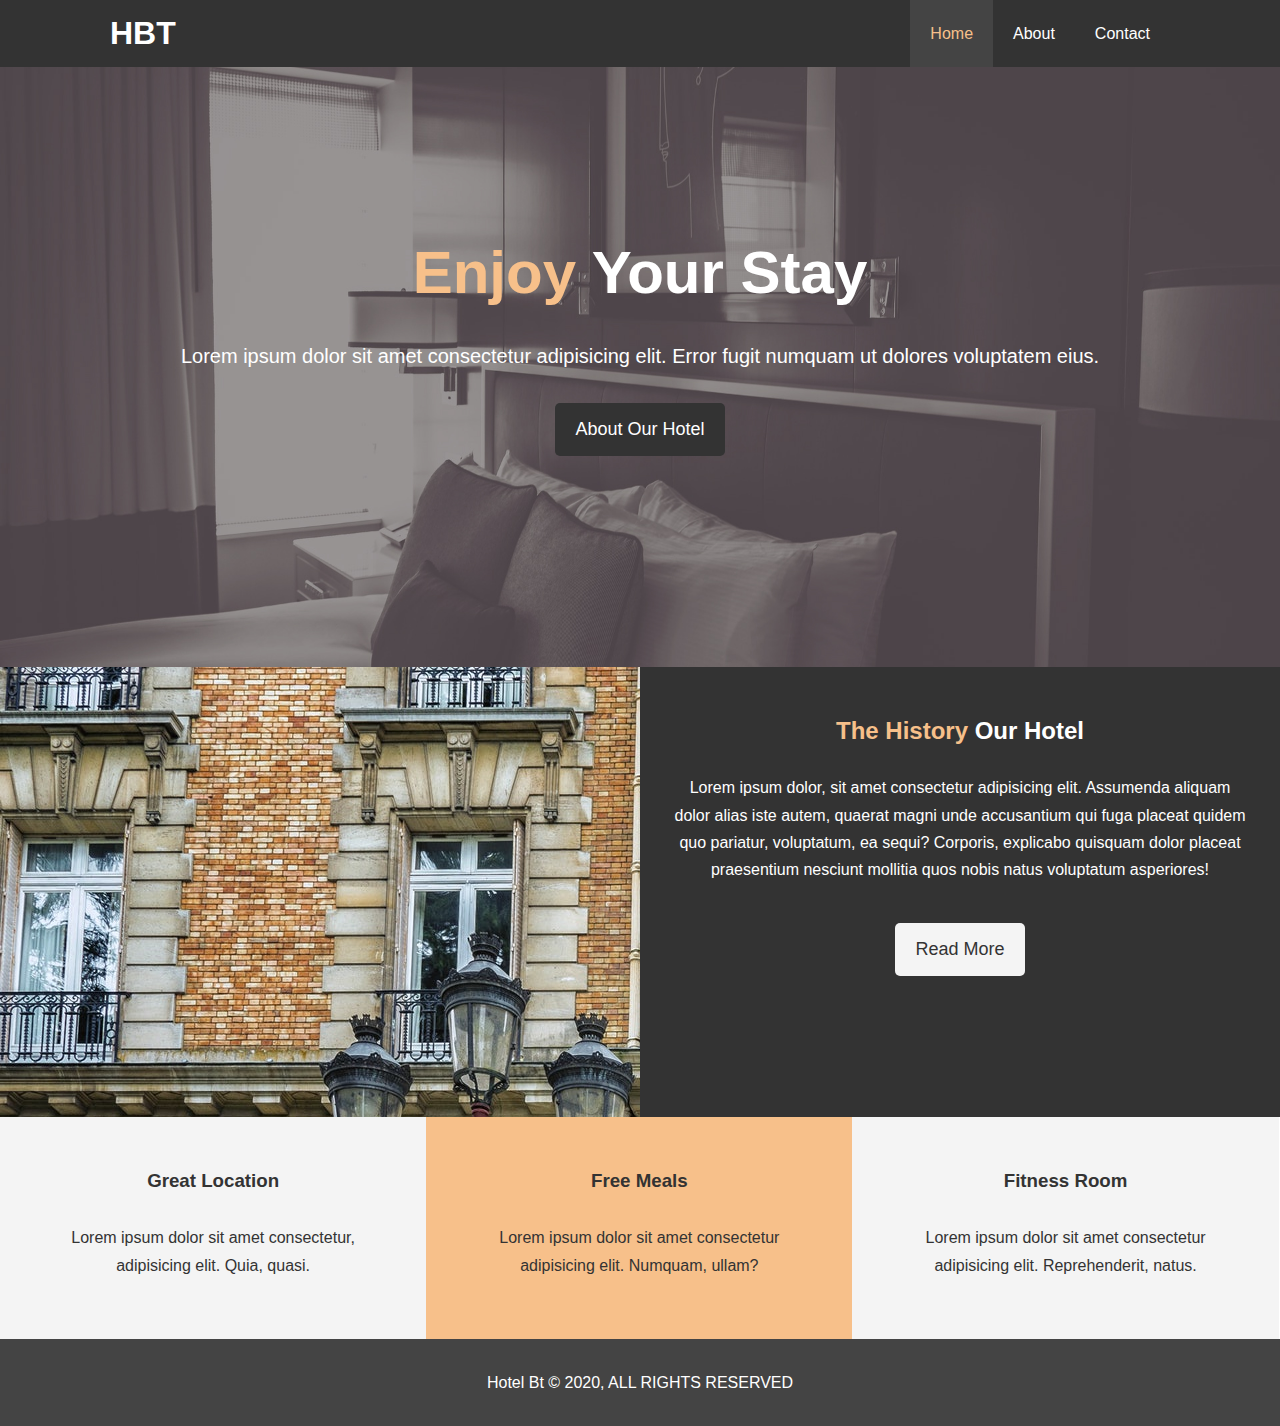
<file: index.html>
<!DOCTYPE html>
<html lang="en">

<head>
    <meta charset="UTF-8">
    <meta name="viewport" content="width=device-width, initial-scale=1.0">
    <meta name="description" content="Welcome to the most extraordinary hotel in boston Massachusetts">
    <meta name="Keywords" content="hotel,boston hotel,new england hotel">
    <link rel="stylesheet" href="https://use.fontawesome.com/releases/v5.6.1/css/all.css" integrity="sha384-gfdkjb5BdAXd+lj+gudLWI+BXq4IuLW5IT+brZEZsLFm++aCMlF1V92rMkPaX4PP" crossorigin="anonymous">
    <link rel="stylesheet" href="./css/style.css">
    <link rel="stylesheet" media="screen and (max-width: 760px)" href="./css/mobile.css">
    <title>Hotel BT</title>
</head>

<body>
    <header>
        <nav id="navbar">

            <div class="container">

                <h1 class="logo"><a href="index.html">HBT</a></h1>
                <ul>

                    <li><a class="current" href="index.html">Home</a></li>
                    <li><a href="About.html">About</a></li>
                    <li><a href="Contact.html">Contact</a></li>

                </ul>

            </div>

        </nav>

        <div id="showcase">

            <div class="container">

                <div class="showcase-content">

                    <h1><span class="text-primary">Enjoy</span> Your Stay</h1>

                    <p class="lead">
                        Lorem ipsum dolor sit amet consectetur adipisicing elit. Error fugit numquam ut dolores
                        voluptatem eius.
                    </p>

                    <a class="btn" href="about.html">About Our Hotel</a>

                </div>
            </div>
        </div>
    </header>

    <section id="home-info" class="bg-dark">
        <div class="info-img"></div>
        <div class="info-content">
            <h2><span class="text-primary">The History</span> Our Hotel</h2>
            <p>
                Lorem ipsum dolor, sit amet consectetur adipisicing elit. Assumenda aliquam dolor alias iste autem,
                quaerat magni unde accusantium qui fuga placeat quidem quo pariatur, voluptatum, ea sequi? Corporis,
                explicabo quisquam dolor placeat praesentium nesciunt mollitia quos nobis natus voluptatum asperiores!
            </p>

            <a href="about.html" class="btn btn-light">Read More</a>
        </div>
    </section>

    <section id="features">
        <div class="box bg-light">
            <i class="fas fa-hotel fa-3x"></i>
            <h3>Great Location</h3>
            <p>Lorem ipsum dolor sit amet consectetur, adipisicing elit. Quia, quasi.</p>
        </div>
        <div class="box bg-primary">
            <i class="fas fa-utensils fa-3x"></i>
            <h3>Free Meals</h3>
            <p>Lorem ipsum dolor sit amet consectetur adipisicing elit. Numquam, ullam?</p>
        </div>
        <div class="box bg-light">
            <i class="fas fa-dumbbell fa-3x"></i>
            <h3>Fitness Room</h3>
            <p>Lorem ipsum dolor sit amet consectetur adipisicing elit. Reprehenderit, natus.</p>
        </div>
    </section>

    <div class="clr"></div>

    <footer id="main-footer">
        <p>Hotel Bt &copy; 2020, ALL RIGHTS RESERVED</p>
    </footer>
</body>

</html>
</file>
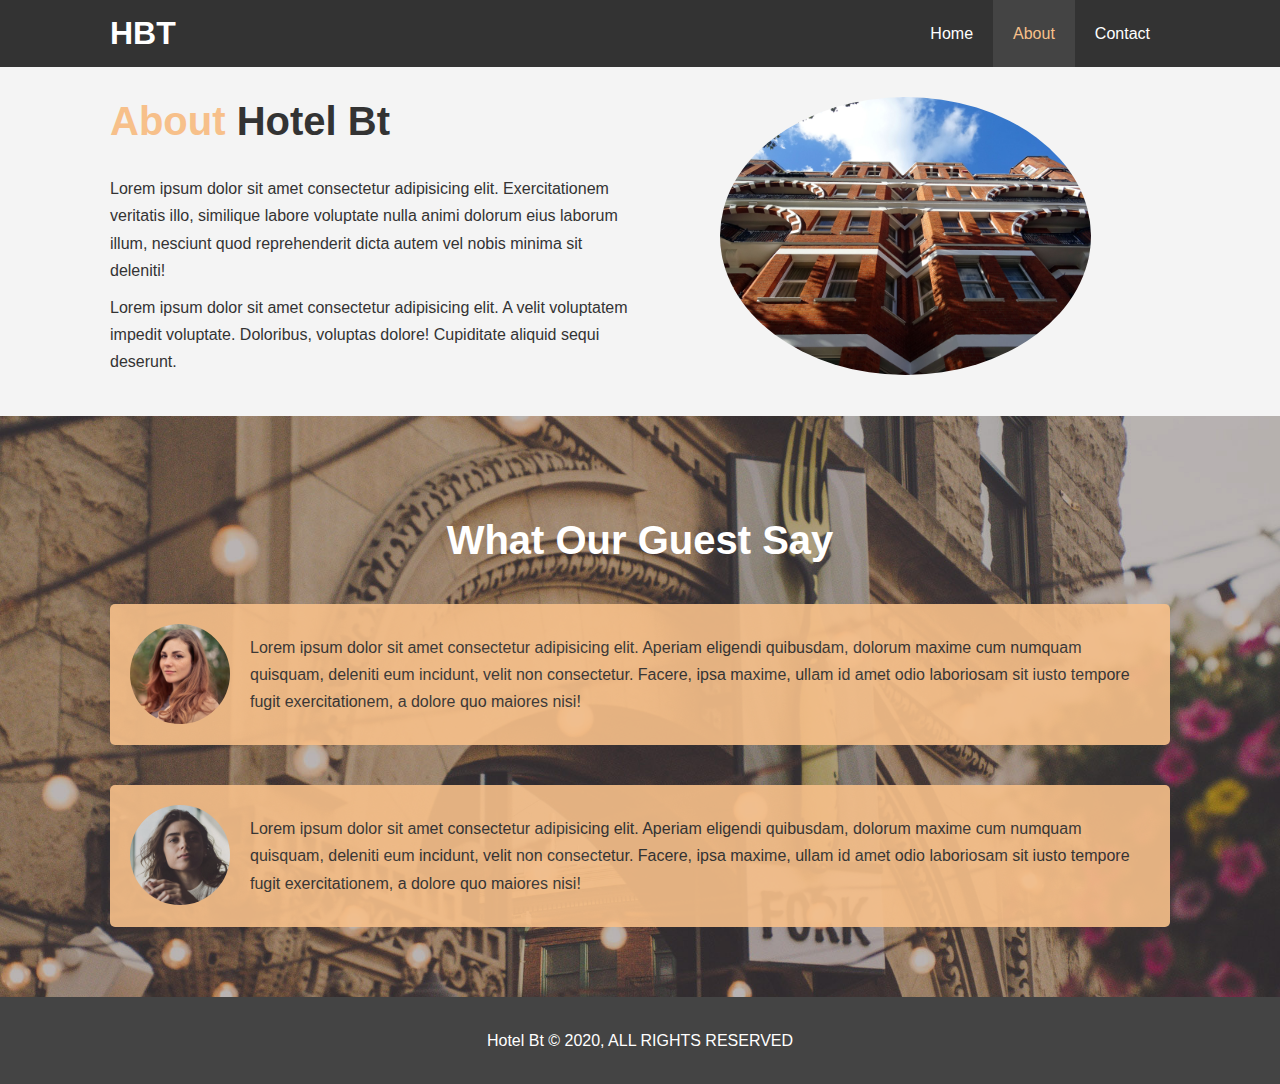
<file: about.html>
<!DOCTYPE html>
<html lang="en">

<head>
    <meta charset="UTF-8">
    <meta name="viewport" content="width=device-width, initial-scale=1.0">
    <meta name="description" content="Welcome to the most extraordinary hotel in boston Massachusetts">
    <meta name="Keywords" content="hotel,boston hotel,new england hotel">
    <link rel="stylesheet" href="./css/style.css">
    <link rel="stylesheet" media="screen and (max-width: 760px)" href="./css/mobile.css">

    <title>About</title>
</head>

<body>
    <header>
        <nav id="navbar">

            <div class="container">

                <h1 class="logo"><a href="index.html">HBT</a></h1>
                <ul>

                    <li><a href="index.html">Home</a></li>
                    <li><a class="current" href="About.html">About</a></li>
                    <li><a href="Contact.html">Contact</a></li>

                </ul>

            </div>

        </nav>

    </header>

    <section id="about-info" class="bg-light py-3">

        <div class="container">

            <div class="info-left">

                <h1 class="l-heading"><span class="text-primary">About</span> Hotel Bt</h1>

                <p>
                    Lorem ipsum dolor sit amet consectetur adipisicing elit. Exercitationem veritatis illo, similique
                    labore voluptate nulla animi dolorum eius laborum illum, nesciunt quod reprehenderit dicta autem vel
                    nobis minima sit deleniti!
                </p>

                <p>
                    Lorem ipsum dolor sit amet consectetur adipisicing elit. A velit voluptatem impedit voluptate.
                    Doloribus, voluptas dolore! Cupiditate aliquid sequi deserunt.
                </p>

            </div>

            <div class="info-right">
                <img src="./img/photo-2.jpg" alt="">
            </div>

        </div>

    </section>

    <div class="clr"></div>

    <section id="testimonials" class="py-3">

        <div class="container">

            <h2 class="l-heading">What Our Guest Say</h2>

            <div class="testimonial bg-primary">
                <img src="./img/person-1.jpg" alt="">
                <p>
                    Lorem ipsum dolor sit amet consectetur adipisicing elit. Aperiam eligendi quibusdam, dolorum maxime
                    cum numquam quisquam, deleniti eum incidunt, velit non consectetur. Facere, ipsa maxime, ullam id
                    amet odio laboriosam sit iusto tempore fugit exercitationem, a dolore quo maiores nisi!
                </p>
            </div>

            <div class="testimonial bg-primary">
                <img src="./img/person-2.jpg" alt="">
                <p>
                    Lorem ipsum dolor sit amet consectetur adipisicing elit. Aperiam eligendi quibusdam, dolorum maxime
                    cum numquam quisquam, deleniti eum incidunt, velit non consectetur. Facere, ipsa maxime, ullam id
                    amet odio laboriosam sit iusto tempore fugit exercitationem, a dolore quo maiores nisi!
                </p>
            </div>
        </div>


       
    </section>


    <footer id="main-footer">
        <p>Hotel Bt &copy; 2020, ALL RIGHTS RESERVED</p>
    </footer>
</body>

</html>
</file>
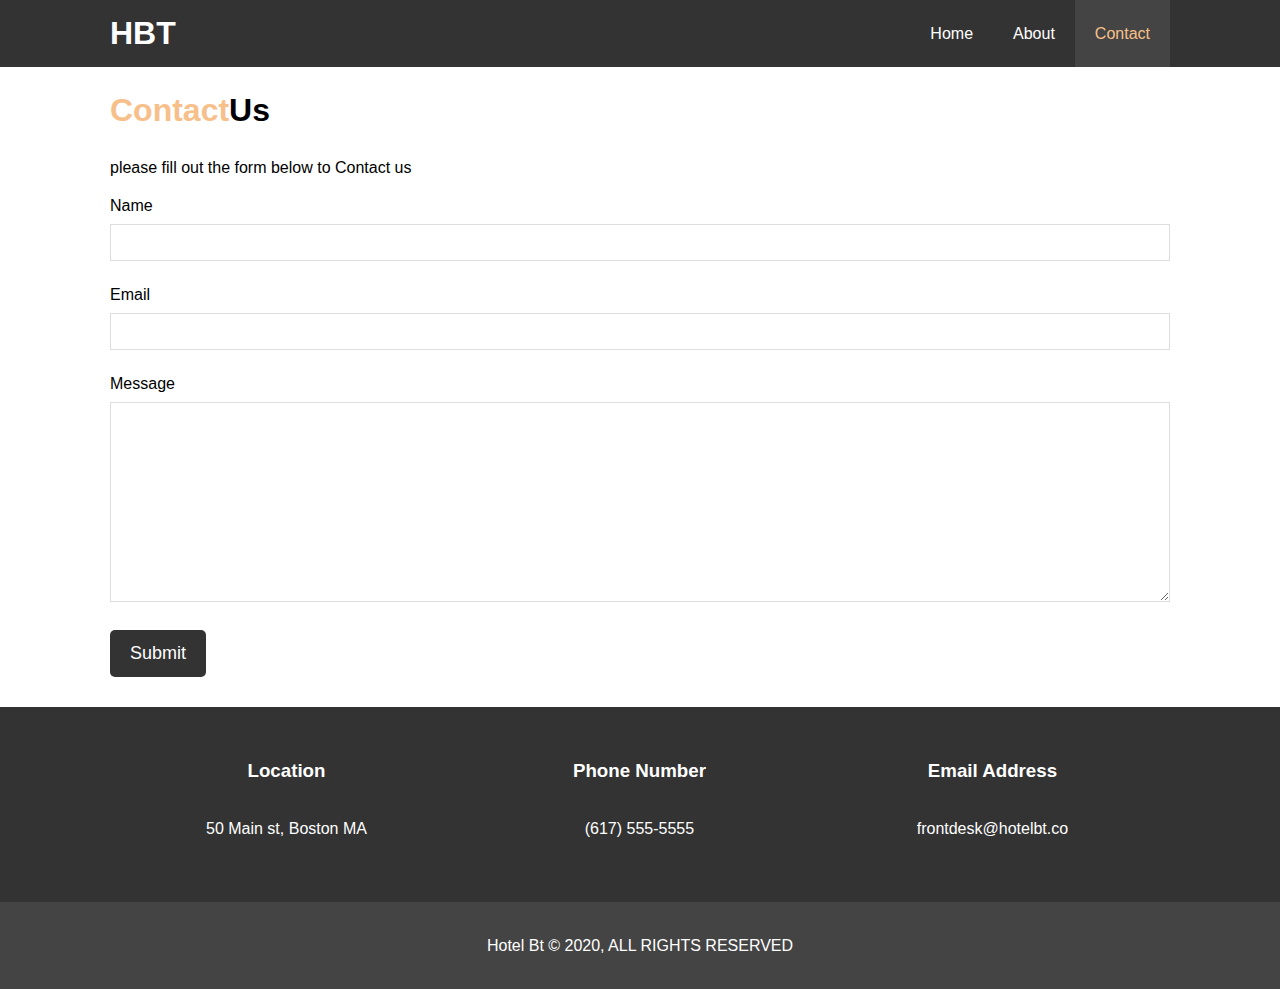
<file: contact.html>
<!DOCTYPE html>
<html lang="en">

<head>
    <meta charset="UTF-8">
    <meta name="viewport" content="width=device-width, initial-scale=1.0">
    <meta name="description" content="Welcome to the most extraordinary hotel in boston Massachusetts">
    <meta name="Keywords" content="hotel,boston hotel,new england hotel">
    <link rel="stylesheet" href="https://use.fontawesome.com/releases/v5.6.1/css/all.css" integrity="sha384-gfdkjb5BdAXd+lj+gudLWI+BXq4IuLW5IT+brZEZsLFm++aCMlF1V92rMkPaX4PP" crossorigin="anonymous">
    <link rel="stylesheet" href="./css/style.css">
    <link rel="stylesheet" media="screen and (max-width: 760px)" href="./css/mobile.css">

    <title>Hotel BT</title>
</head>

<body>
    <header>
        <nav id="navbar">

            <div class="container">

                <h1 class="logo"><a href="index.html">HBT</a></h1>
                <ul>

                    <li><a href="index.html">Home</a></li>
                    <li><a href="About.html">About</a></li>
                    <li><a class="current" href="Contact.html">Contact</a></li>

                </ul>

            </div>

        </nav>

    </header>

    <section id="contact-form" class="py-3">
        <div class="container">
            <h1 class="l-headings"><span class="text-primary">Contact</span>Us</h1>
            <p>
                please fill out the form below to Contact us
            </p>
            <form action="process.php">
                <div class="form-group">
                    <label for="name">Name</label>
                    <input type="text" name="name" id="name">
                  </div>
                  <div class="form-group">
                    <label for="email">Email</label>
                    <input type="email" name="email" id="email">
                  </div>
                  <div class="form-group">
                    <label for="message">Message</label>
                    <textarea name="message" id="message"></textarea>
                  </div>
                  <button type="submit" class="btn">Submit</button>
            </form>
        </div>
    </section>

    <section id="contact-info" class="bg-dark">
        <div class="container">
            <div class="box">
                <i class="fas fa-hotel fa-3x"></i>
                <h3>Location</h3>
                <p>50 Main st, Boston MA</p>
            </div>
            <div class="box">
                <i class="fas fa-phone fa-3x"></i>
                <h3>Phone Number</h3>
                <p>(617) 555-5555</p>
            </div>
            <div class="box">
                <i class="fas fa-envelope fa-3x"></i>
                <h3>Email Address</h3>
                <p>frontdesk@hotelbt.co</p>
            </div>
            
        </div>
    </section>

   

    <footer id="main-footer">
        <p>Hotel Bt &copy; 2020, ALL RIGHTS RESERVED</p>
    </footer>
</body>

</html>
</file>
<file: css/style.css>
* {
    margin: 0;
    padding: 0;
    box-sizing: border-box;
}

body {
    font-family: 'Segoe UI', Tahoma, Geneva, Verdana, sans-serif;
    line-height: 1.7em;
}


.container {
    margin: auto;
    max-width: 1100px;
    overflow: auto;
    padding: 0 20px;
}
a {
    color: #333333;
    text-decoration: none;
}

h1, h2, h3 {
    padding-bottom: 20px;
}

p {
    margin: 10px 0;
}

#navbar {
    background: #333333;
    color: #ffffff;
    overflow: auto;
}

#navbar a{
    color: #ffffff;
}

#navbar .logo {
    float: left;
    padding-top: 20px;
}

#navbar ul {
    list-style: none;
    float: right;
}

#navbar ul li {
    float: left;
}

#navbar ul li a {
    display: block;
    padding: 20px;
    text-align: center;
}

#navbar ul li a:hover,
#navbar ul li a.current {
    background: #444444;
    color: #f7c08a;
}

#showcase {
    background: url('../img/showcase.jpg') no-repeat center center/cover;
    height: 600px;
}

#showcase .showcase-content {
    color: #ffffff;
    text-align: center;
    padding-top: 170px;
}

#showcase .showcase-content h1 {
    font-size: 60px;
    line-height: 1.2em;

}

.text-primary {
    color: #f7c08a;
}

.lead {
    font-size: 20px;
}

.btn {
    display: inline-block;
    font-size: 18px;
    color: #ffffff;
    background: #333333;
    padding: 13px 20px;
    border: none;
    cursor: pointer;
    border-radius: 5px;

}

.btn:hover {
    background: #f7c08a;
    color: #333333;
}

.btn-light {
    background: #f4f4f4;
    color: #333333;
    border: none;
}

.bg-dark {
    background: #333333;
    color: #ffffff;
}

.bg-primary {
    background:  #f7c08a;
    color:#333333;
}

.bg-light {
    background: #f4f4f4;
    color: #333333;
}

.clr {
    clear: both;
}

.l-heading {
    font-size: 40px;
    line-height: 1.2;
}
/* padding */
.py-1 {
    padding: 10px 0;
}
.py-2 {
    padding: 20px 0;
}
.py-3 {
    padding: 30px 0;
}

#showcase .showcase-content p {
    padding-bottom: 20px;
    line-height: 1.7em;
}

#home-info {
    height: 450px;
}

#home-info .info-img{
    background: url(../img/photo-1.jpg) no-repeat;
    min-height: 100%;
    float: left;
    width: 50%;
}

#home-info .info-content {
    width: 50%;
    height: 100%;
    float: right;
    text-align: center;
    padding: 50px 30px;
    overflow: hidden;
}

#home-info .info-content p {
    padding-bottom: 30px;
}

.box {
    float: left;
    width: 33.3%;
    padding: 50px;
    text-align: center;
}

.box i {
    margin-bottom: 10px;
}

#about-info .info-right {
    float: right;
    width: 50%;
    min-height: 100%;

}

#about-info .info-right img {
    width: 70%;
    display: block;
    margin: auto;
    /* clip-path: ellipse(50% 45% at 50% 50%); */
    border-radius: 50%;
}

#about-info .info-left {
    float: left;
    width: 50%;
    min-height: 100%;
}

#main-footer {
    text-align: center;
    color: #ffffff;
    background: #444444;
    padding: 20px;

}

#testimonials {
    height: 100%;
    background: url(../img/test-bg.jpg) no-repeat center center/cover;
    padding-top: 100px;
}

#testimonials .testimonial img {
    width: 100px;
    float: left;
    margin-right: 20px;
    border-radius: 50%;
}

#testimonials  h2 {
    text-align: center;
    padding-bottom: 40px;
    color: #ffffff;
}

#testimonials .testimonial {
    padding: 20px;
    margin-bottom: 40px;
    border-radius: 5px;
    opacity: 0.9;
}

#contact-form .form-group {
    margin-bottom: 20px;
}
label {
    display: block;
    margin-bottom: 5px;
}
#contact-form input,
#contact-form textarea {
    width: 100%;
    padding: 10px;
    border: 1px solid #dddddd;
}

#contact-form textarea {
    height: 200px;
}

#contact-form input:focus
#contact-form textarea:focus {
    outline: none;
    border-color: #f7c08a;
}
</file>
<file: css/mobile.css>
#navbar .logo {
    float: none;
    text-align: center;
}

#navbar ul, #navbar ul li {
    float: none;
}

#navbar ul li a {
    padding: 5px;
    border-bottom: 1px dotted #444444;
}

#showcase {
    height: 100%;
}

#showcase .showcase-content {
padding-top: 70px;
padding-bottom: 30px;
}

/* homeinfo */
#home-info .info-img {
    display: none;
}

#home-info .info-content {
    width: 100%;
    float: none;
}

/* boxes */
.box {
    float: none;
    width: 100%;
}

/* aboutinfo */
#about-info .info-right,
#about-info .info-left {
    float: none;
    width: 100%;
}

.l-heading {
    text-align: center;
}

#about-info .info-right {
    margin-top: 30px;
}
/* contact */
#contact-info .box {
    border-bottom: 1px dotted #444444;
}
</file>
